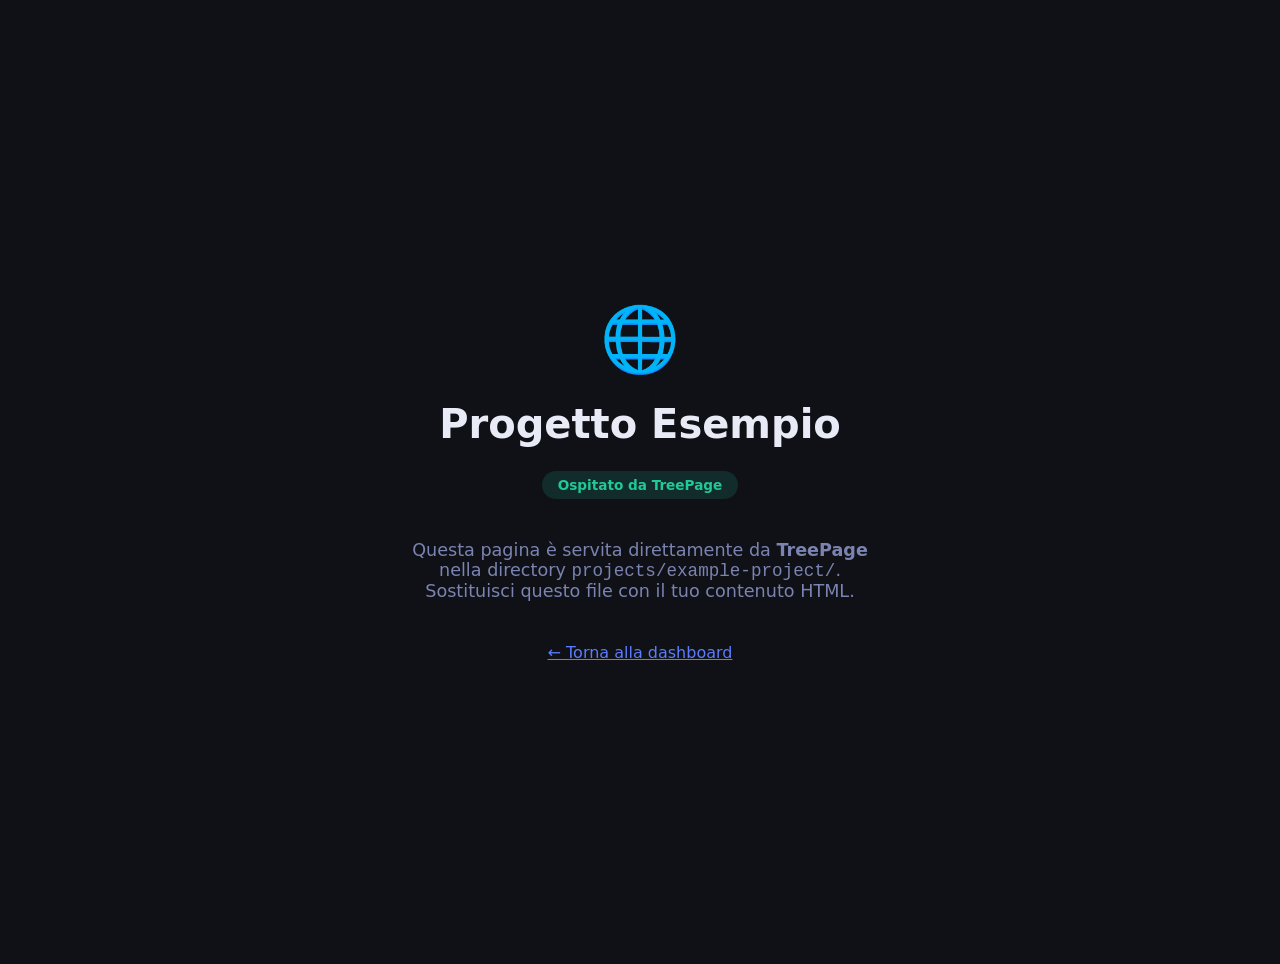
<file: projects/example-project/index.html>
<!DOCTYPE html>
<html lang="it">
<head>
  <meta charset="UTF-8" />
  <meta name="viewport" content="width=device-width, initial-scale=1.0" />
  <title>Progetto Esempio – TreePage</title>
  <style>
    body {
      margin: 0;
      font-family: 'Segoe UI', system-ui, sans-serif;
      background: #0f1117;
      color: #e8eaf6;
      display: flex;
      flex-direction: column;
      align-items: center;
      justify-content: center;
      min-height: 100vh;
      gap: 1.5rem;
      padding: 2rem;
    }
    h1  { font-size: 2.5rem; margin: 0; }
    p   { color: #7b83b0; font-size: 1.1rem; text-align: center; max-width: 480px; }
    a   { color: #5c7cfa; }
    .badge {
      background: rgba(32,201,151,.15);
      color: #20c997;
      padding: .35rem 1rem;
      border-radius: 99px;
      font-size: .85rem;
      font-weight: 600;
    }
  </style>
</head>
<body>
  <span style="font-size:4rem">🌐</span>
  <h1>Progetto Esempio</h1>
  <span class="badge">Ospitato da TreePage</span>
  <p>
    Questa pagina è servita direttamente da <strong>TreePage</strong> nella directory
    <code>projects/example-project/</code>.<br />
    Sostituisci questo file con il tuo contenuto HTML.
  </p>
  <a href="/dashboard/">← Torna alla dashboard</a>
</body>
</html>
</file>
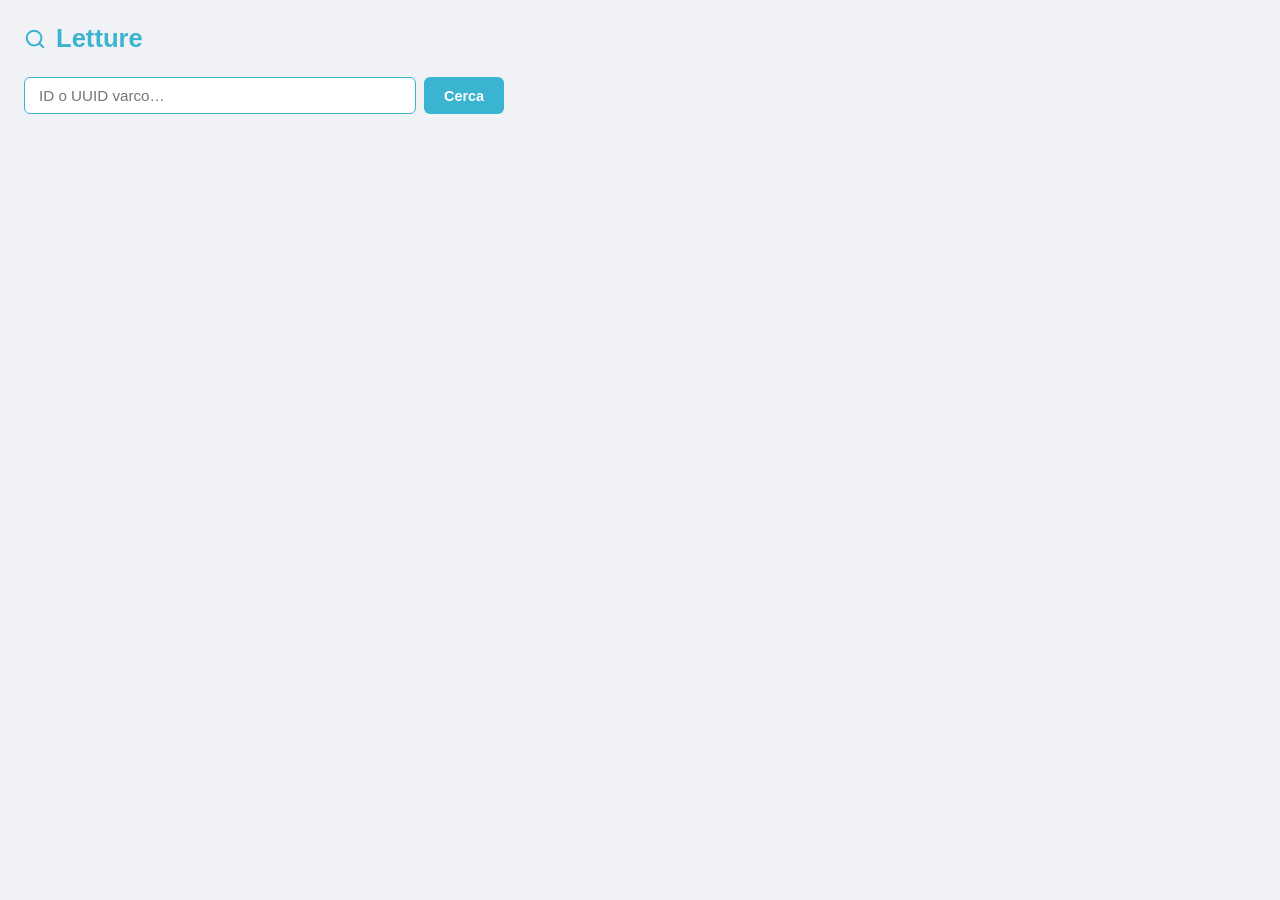
<file: projects/letture/index.html>
<!DOCTYPE html>
<html lang="it">
<head>
  <meta charset="UTF-8">
  <meta name="viewport" content="width=device-width, initial-scale=1.0">
  <title>Letture</title>
  <style>
    *, *::before, *::after { box-sizing: border-box; margin: 0; padding: 0; }

    body {
      font-family: -apple-system, BlinkMacSystemFont, "Segoe UI", sans-serif;
      background: #f0f2f5;
      color: #333;
      padding: 24px;
    }

    h1 {
      font-size: 1.6rem;
      font-weight: 600;
      color: #3ab4d0;
      margin-bottom: 24px;
      display: flex;
      align-items: center;
      gap: 10px;
    }

    /* Search bar */
    .search-bar {
      display: flex;
      gap: 8px;
      margin-bottom: 24px;
      max-width: 480px;
    }

    .search-bar input {
      flex: 1;
      padding: 9px 14px;
      border: 1px solid #ccc;
      border-radius: 6px;
      font-size: 0.95rem;
      outline: none;
      transition: border-color .2s;
    }
    .search-bar input:focus { border-color: #3ab4d0; }

    .btn {
      padding: 9px 20px;
      border: none;
      border-radius: 6px;
      font-size: 0.9rem;
      font-weight: 600;
      cursor: pointer;
      transition: opacity .2s;
    }
    .btn:hover { opacity: .85; }
    .btn:disabled { opacity: .5; cursor: default; }
    .btn-primary  { background: #3ab4d0; color: #fff; }
    .btn-danger   { background: #e03535; color: #fff; }
    .btn-sm       { padding: 5px 12px; font-size: 0.8rem; }

    /* Card */
    .card {
      background: #fff;
      border-radius: 10px;
      box-shadow: 0 1px 6px rgba(0,0,0,.08);
      overflow: hidden;
      margin-bottom: 16px;
    }

    /* Table */
    table {
      width: 100%;
      border-collapse: collapse;
      font-size: 0.88rem;
    }

    thead th {
      color: #3ab4d0;
      font-weight: 600;
      padding: 12px 14px;
      text-align: center;
      border-bottom: 2px solid #e8f7fb;
      white-space: nowrap;
    }

    tbody tr:hover { background: #f7fbfd; }

    tbody td {
      padding: 10px 14px;
      text-align: center;
      border-bottom: 1px solid #f0f0f0;
    }

    tbody tr:last-child td { border-bottom: none; }

    .badge {
      display: inline-block;
      padding: 2px 8px;
      border-radius: 10px;
      font-size: 0.75rem;
      font-weight: 600;
    }
    .badge-yes { background: #d4edda; color: #155724; }
    .badge-no  { background: #f8d7da; color: #721c24; }

    /* Footer count */
    .table-footer {
      padding: 12px 16px;
      font-size: 0.85rem;
      color: #666;
      border-top: 1px solid #f0f0f0;
    }

    /* Delete all btn */
    .actions-bar {
      display: flex;
      justify-content: center;
      margin-top: 4px;
    }

    /* States */
    .state-msg {
      text-align: center;
      padding: 40px;
      color: #888;
      font-size: 0.95rem;
    }

    .error-msg {
      background: #fff3f3;
      border: 1px solid #f5c6cb;
      border-radius: 8px;
      padding: 14px 18px;
      color: #721c24;
      margin-bottom: 16px;
      font-size: 0.9rem;
    }

    #spinner { display: none; }
    #spinner.active { display: inline-block; }
    @keyframes spin { to { transform: rotate(360deg); } }
    .spinner-icon {
      display: inline-block;
      width: 18px; height: 18px;
      border: 2px solid #ccc;
      border-top-color: #3ab4d0;
      border-radius: 50%;
      animation: spin .7s linear infinite;
      vertical-align: middle;
      margin-left: 8px;
    }
  </style>
</head>
<body>

  <h1>
    <svg width="22" height="22" viewBox="0 0 24 24" fill="none" stroke="#3ab4d0" stroke-width="2.2" stroke-linecap="round" stroke-linejoin="round">
      <circle cx="11" cy="11" r="8"/><line x1="21" y1="21" x2="16.65" y2="16.65"/>
    </svg>
    Letture
  </h1>

  <div class="search-bar">
    <input id="varcoInput" type="text" placeholder="ID o UUID varco…" autofocus>
    <button class="btn btn-primary" onclick="doSearch()">Cerca</button>
    <span id="spinner"><span class="spinner-icon"></span></span>
  </div>

  <div id="errorBox" class="error-msg" style="display:none"></div>

  <div id="resultArea" style="display:none">
    <div class="card">
      <table>
        <thead>
          <tr>
            <th>Lancio</th>
            <th>Parte capo</th>
            <th>Articolo</th>
            <th>Variante</th>
            <th>Taglia</th>
            <th>Quantità</th>
            <th>Data ora</th>
            <th>Processed</th>
            <th>Cancel</th>
            <th></th>
          </tr>
        </thead>
        <tbody id="tableBody"></tbody>
      </table>
      <div class="table-footer" id="footerCount"></div>
    </div>

    <div class="actions-bar">
      <button class="btn btn-danger" onclick="deleteAll()">&#128465; ELIMINA TUTTE LE LETTURE</button>
    </div>
  </div>

  <div id="emptyMsg" class="state-msg" style="display:none">Nessun risultato.</div>

<script>
  let currentVarco = '';

  function setLoading(on) {
    document.getElementById('spinner').className = on ? 'active' : '';
    document.querySelectorAll('.btn').forEach(b => b.disabled = on);
  }

  function showError(msg) {
    const box = document.getElementById('errorBox');
    box.textContent = msg;
    box.style.display = 'block';
  }

  function clearError() {
    document.getElementById('errorBox').style.display = 'none';
  }

  function badge(val) {
    const yes = val === 1 || val === '1' || val === true;
    return `<span class="badge ${yes ? 'badge-yes' : 'badge-no'}">${yes ? 'Sì' : 'No'}</span>`;
  }

  function formatDate(val) {
    if (!val) return '—';
    return val.replace('T', ' ').substring(0, 19);
  }

  function renderRows(rows) {
    const tbody = document.getElementById('tableBody');
    tbody.innerHTML = '';
    rows.forEach(r => {
      const tr = document.createElement('tr');
      tr.innerHTML = `
        <td>${r.Lancio ?? '—'}</td>
        <td>${r.ParteCapo ?? '—'}</td>
        <td>${r.Articolo ?? '—'}</td>
        <td>${r.DexVariante ?? r.Variante ?? '—'}</td>
        <td>${r.Taglia ?? '—'}</td>
        <td>${r.Quantita ?? '—'}</td>
        <td>${formatDate(r.Orario_Lettura)}</td>
        <td>${badge(r.processed)}</td>
        <td>${badge(r.cancel)}</td>
        <td><button class="btn btn-danger btn-sm" onclick="deleteRow(${r.id}, this)">&#128465; Elimina</button></td>
      `;
      tbody.appendChild(tr);
    });
    const n = rows.length;
    document.getElementById('footerCount').textContent =
      n > 0 ? `Vista da 1 a ${n} di ${n} elementi` : '';
  }

  async function doSearch() {
    const varco = document.getElementById('varcoInput').value.trim();
    if (!varco) return;
    currentVarco = varco;
    clearError();
    setLoading(true);

    try {
      const res = await fetch(`/api/db/letture_cerca?varco=${encodeURIComponent(varco)}`);
      const data = await res.json();
      if (!res.ok) throw new Error(data.detail || 'Errore server');

      if (data.total === 0) {
        document.getElementById('resultArea').style.display = 'none';
        document.getElementById('emptyMsg').style.display = 'block';
      } else {
        document.getElementById('emptyMsg').style.display = 'none';
        document.getElementById('resultArea').style.display = 'block';
        renderRows(data.rows);
      }
    } catch (e) {
      showError(e.message);
    } finally {
      setLoading(false);
    }
  }

  async function deleteRow(id, btn) {
    if (!confirm('Eliminare questa lettura?')) return;
    btn.disabled = true;
    try {
      const res = await fetch(`/api/db/letture_elimina_riga`, {
        method: 'POST',
        headers: {'Content-Type': 'application/json'},
        body: JSON.stringify({id: id})
      });
      if (!res.ok) {
        const data = await res.json();
        throw new Error(data.detail || 'Errore cancellazione');
      }
      btn.closest('tr').remove();
      // aggiorna contatore
      const rows = document.querySelectorAll('#tableBody tr').length;
      document.getElementById('footerCount').textContent =
        rows > 0 ? `Vista da 1 a ${rows} di ${rows} elementi` : '';
      if (rows === 0) {
        document.getElementById('resultArea').style.display = 'none';
        document.getElementById('emptyMsg').style.display = 'block';
      }
    } catch (e) {
      alert(e.message);
      btn.disabled = false;
    }
  }

  async function deleteAll() {
    if (!currentVarco) return;
    if (!confirm('Eliminare TUTTE le letture per questo varco?')) return;
    setLoading(true);
    clearError();
    try {
      const res = await fetch(`/api/db/letture_elimina_tutto`, {
        method: 'POST',
        headers: {'Content-Type': 'application/json'},
        body: JSON.stringify({varco: currentVarco})
      });
      const data = await res.json();
      if (!res.ok) throw new Error(data.detail || 'Errore cancellazione');
      document.getElementById('resultArea').style.display = 'none';
      document.getElementById('emptyMsg').style.display = 'block';
      document.getElementById('emptyMsg').textContent =
        `Eliminate ${data.affected} letture.`;
    } catch (e) {
      showError(e.message);
    } finally {
      setLoading(false);
    }
  }

  // Cerca premendo Invio
  document.getElementById('varcoInput').addEventListener('keydown', e => {
    if (e.key === 'Enter') doSearch();
  });
</script>
</body>
</html>
</file>
